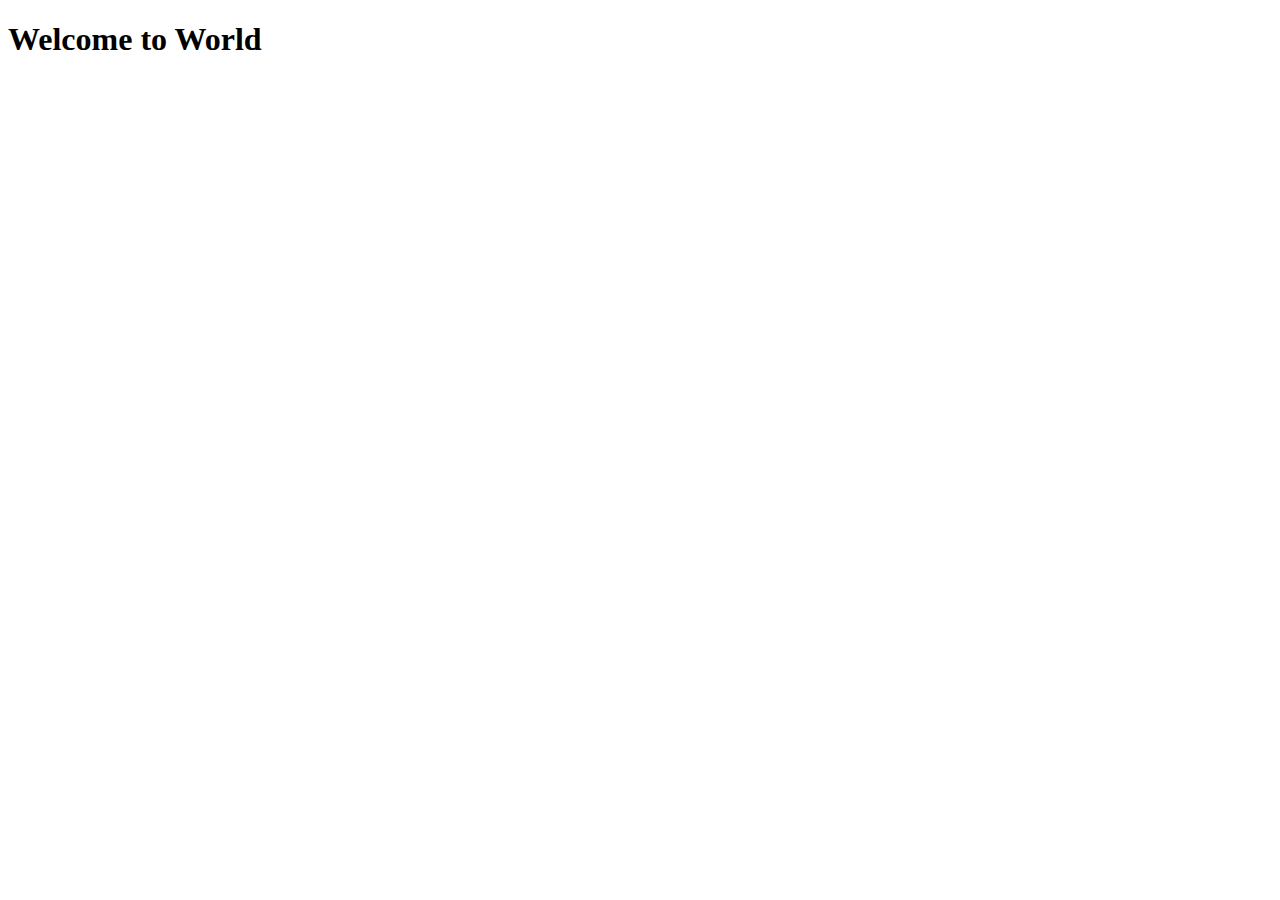
<file: HTML_CSS_JS/index.html>
<!DOCTYPE html>
<html lang="en">
<head>
    <meta charset="UTF-8">
    <meta http-equiv="X-UA-Compatible" content="IE=edge">
    <meta name="viewport" content="width=device-width, initial-scale=1.0">
    <title>Document</title>
</head>
<body>
    <h1>Welcome to World</h1>
</body>
</html>
</file>
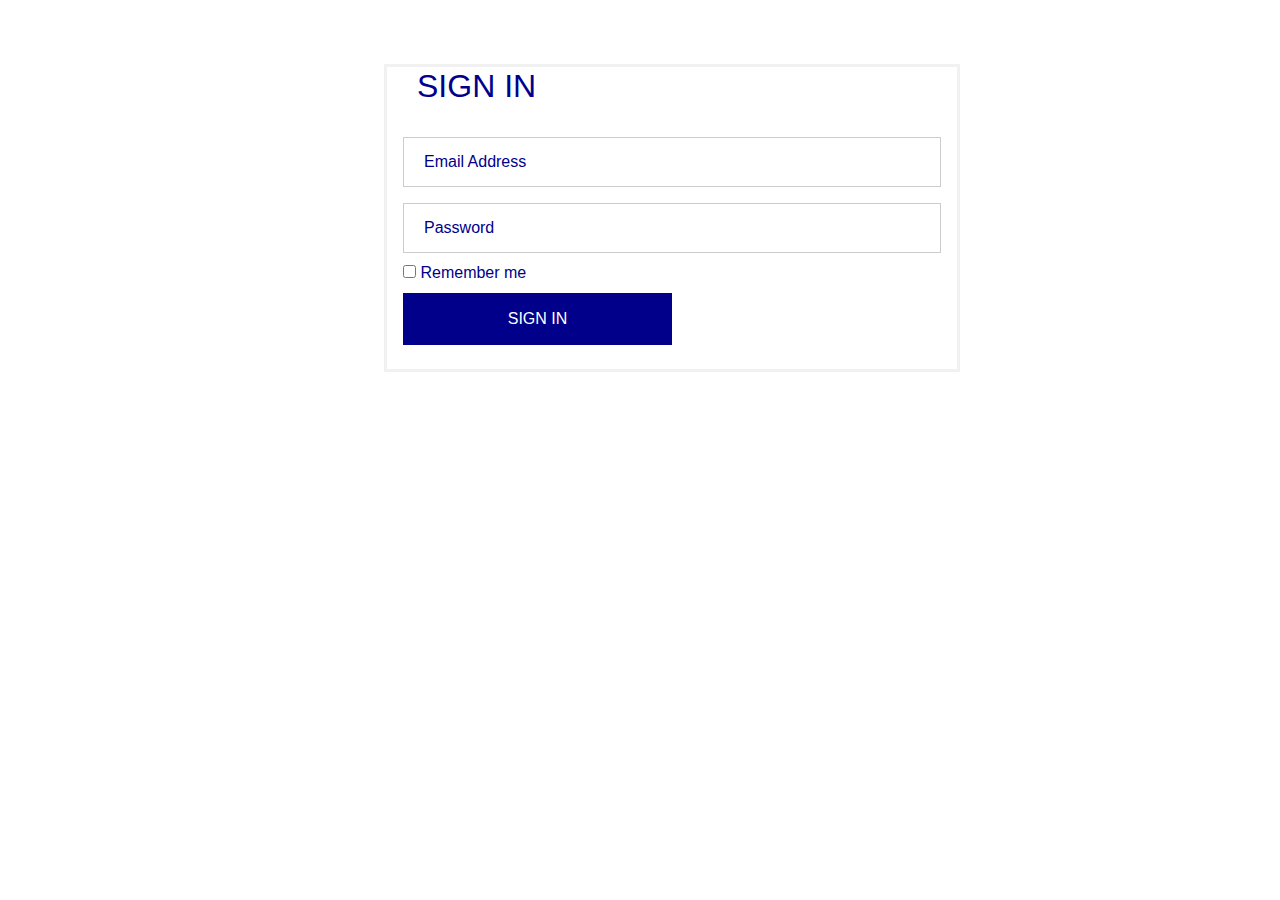
<file: HTML_CSS_JS/login.html>
<!DOCTYPE html>
<html lang="en">

<head>
    <meta charset="UTF-8">
    <meta http-equiv="X-UA-Compatible" content="IE=edge">
    <meta name="viewport" content="width=device-width, initial-scale=1.0">
    <title>SIGN IN</title>

    <link rel="stylesheet" href="css/bootstrap.min.css">

    <link rel="stylesheet" href="loginStyle.css" type="text/css">

</head>

<body>
    <script src="js/bootstrap.bundle.min.js"></script>

    <form action="#" method="post">

        <h2>SIGN IN</h2>

        <div class="container">

            <input type="email" placeholder="Email Address" name="uname" required>

            <input type="password" placeholder="Password" name="psw" required><br>

            <label>
                <input type="checkbox" unchecked="checked" name="remember"> Remember me
            </label>
            <br>

            <button type="submit">SIGN IN</button>

        </div>
    </form>
   
</body>

</html>
</file>
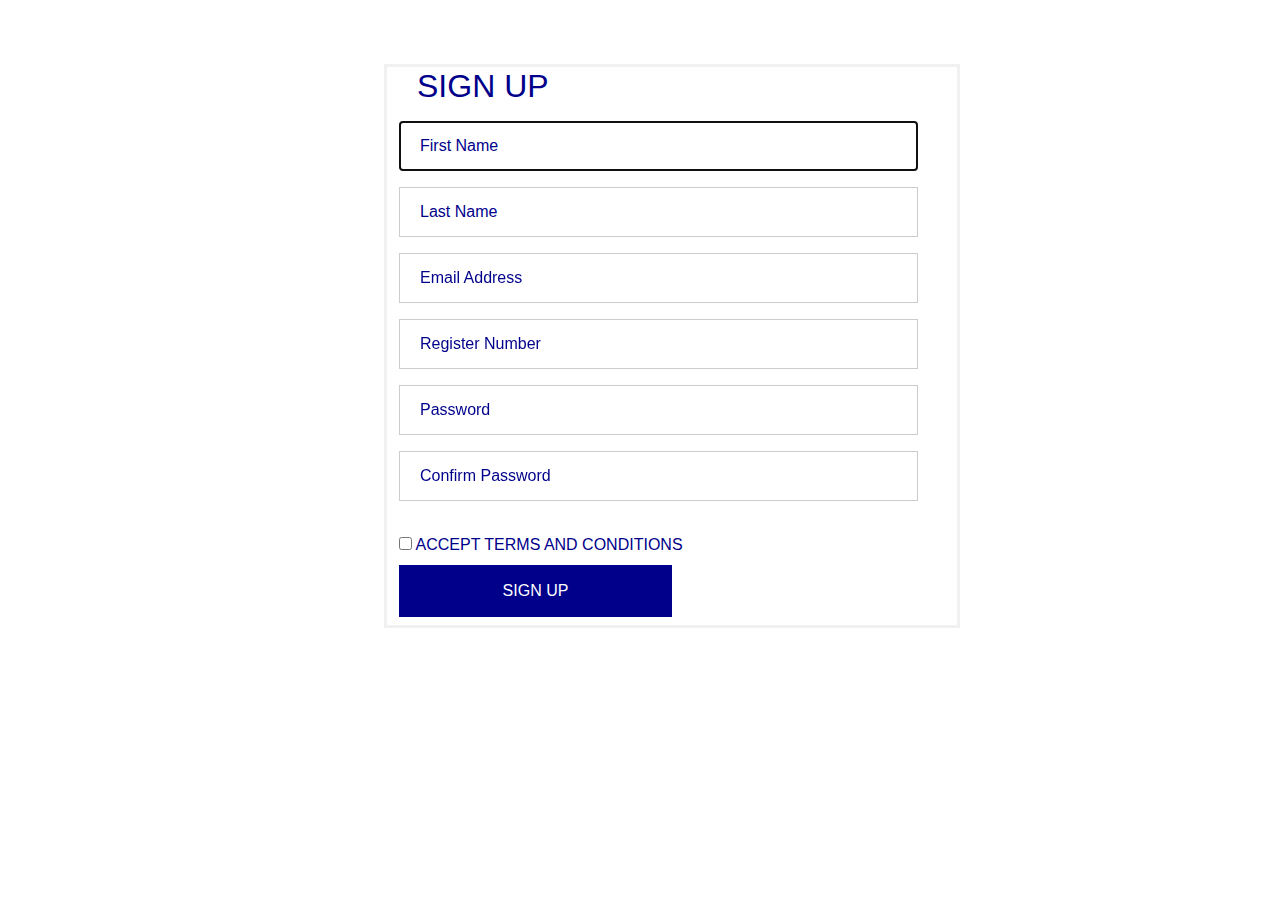
<file: HTML_CSS_JS/register.html>
<!DOCTYPE html>
<html lang="en">

<head>
    <meta charset="UTF-8">
    <meta http-equiv="X-UA-Compatible" content="IE=edge">
    <meta name="viewport" content="width=device-width, initial-scale=1.0">
    <title>SIGN UP</title>

    <link rel="stylesheet" href="css/bootstrap.min.css">

    <link rel="stylesheet" href="registerStyle.css" type="text/css">

    <link rel="stylesheet" href="css/all.min.css">

</head>

<body>
    <script src="js/bootstrap.bundle.min.js"></script>

   
    <form action="#" method="post" >
        <!-- <i class="fas fa-paper-plane"></i> -->
        <h2>SIGN UP</h2>

        <div class="container">
            <div class="input-group">
                <input type="text" placeholder="First Name" name="firstName" id="firstName" autofocus required="Please fill out this field." onkeyup="validateName()" >
                <span id = "name-error"></span>
            </div>
            <div class="input-group">
                <input type="text" placeholder="Last Name" name="lastName" id="lastName" autofocus required onkeyup="validateLastName()" >
                <span id = "lastName-error"></span>
            </div>
            <div class="input-group">
                <input type="email" placeholder="Email Address" name="email" id="email"autofocus required onkeyup="validateEmail()" >
                <span id = "email-error"></span>
            </div>
            <div class="input-group">
                <input type="text" placeholder="Register Number" name="registerNumber" id="registerNumber" autofocus required onkeyup="validateRegisterNumber()" >
                <span id = "registerNumber-error"></span>
            </div>
            <div class="input-group">
                <input type="password" placeholder="Password" name="psw" id="psw" autofocus required onkeyup="validatePassword()" >
                <span id = "password-error"></span>
            </div>
            <div class="input-group">
                <input type="password" placeholder="Confirm Password" name="confirmPassword" id="confirmPassword" autofocus required onkeyup="validateConfirmPassword()">
                <span id = "confirmPassword-error"></span>
            </div>
            <br>

            <label>
                <input type="checkbox" unchecked="checked" name="remember" required> ACCEPT TERMS AND CONDITIONS
            </label>
            <br>

            <button type="submit" onClick="f1()" id="register">SIGN UP</button>

        </div>

    </form>
    <script src="validation.js"></script>
</body>

</html>
</file>
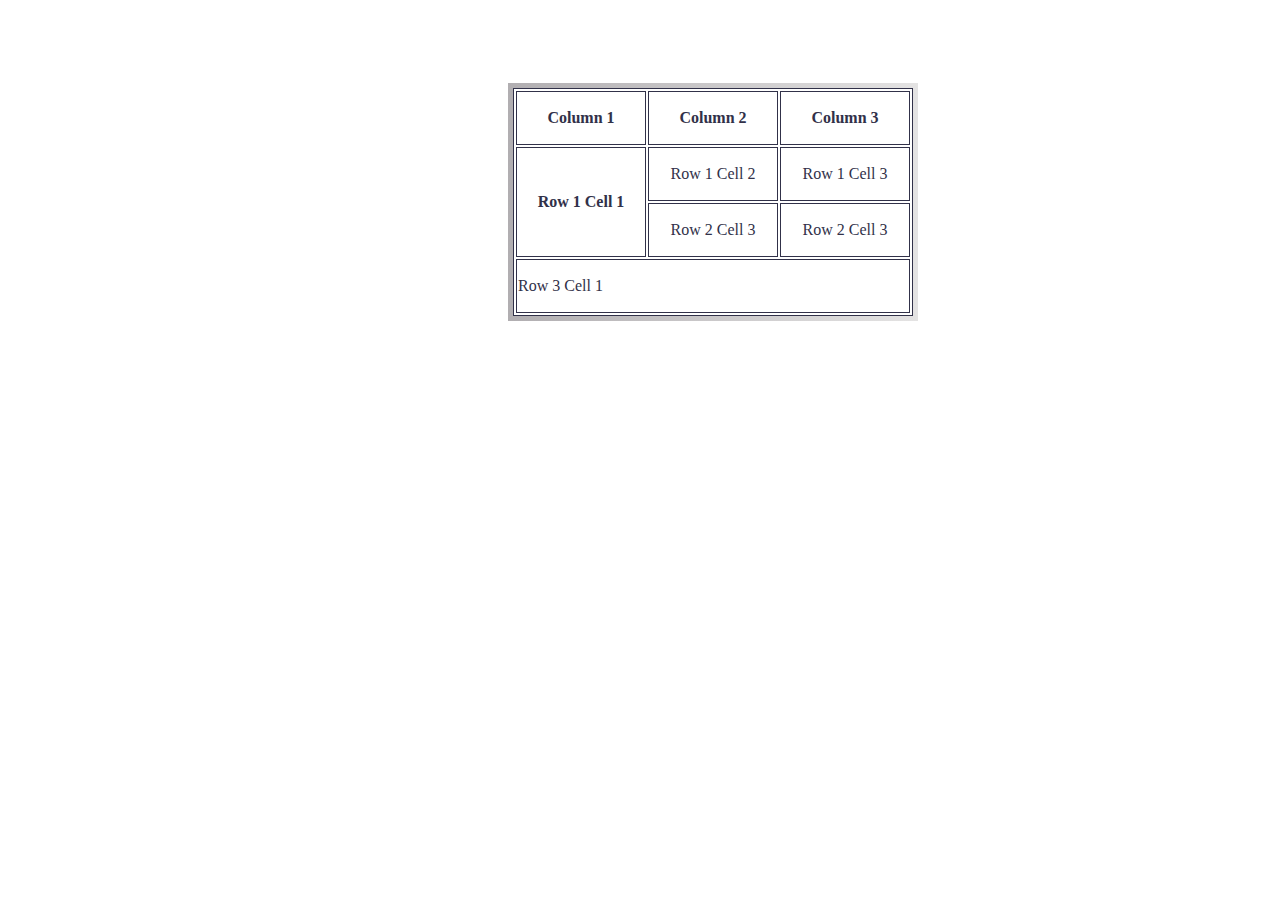
<file: HTML_CSS_JS/table.html>
<!DOCTYPE html>
<html lang="en">

<head>
    <meta charset="UTF-8">
    <meta http-equiv="X-UA-Compatible" content="IE=edge">
    <meta name="viewport" content="width=device-width, initial-scale=1.0">

    <title>Table Design</title>

    <!-- <link rel="stylesheet" href="https://maxcdn.bootstrapcdn.com/bootstrap/3.4.1/css/bootstrap.min.css"> -->
    <script src="https://ajax.googleapis.com/ajax/libs/jquery/3.6.1/jquery.min.js"></script>
    <script src="https://maxcdn.bootstrapcdn.com/bootstrap/3.4.1/js/bootstrap.min.js"></script>

    <link rel="stylesheet" href="style.css" type="text/css">

</head>

<body>
    <div class="tableDesign">
        <table>
            <tr>
                <th>Column 1</th>
                <th>Column 2</th>
                <th>Column 3</th>
            </tr>
            <tr>
                <th rowspan="2">Row 1 Cell 1</th>
                <td style="text-align: center">Row 1 Cell 2</td>
                <td style="text-align: center">Row 1 Cell 3</td>
            </tr>
            <tr>
                <td style="text-align: center">Row 2 Cell 3</td>
                <td style="text-align: center">Row 2 Cell 3</td>
            </tr>
            <tr>
                <td colspan="3">Row 3 Cell 1</td>
            </tr>
        </table>

    </div>

</body>

</html>
</file>
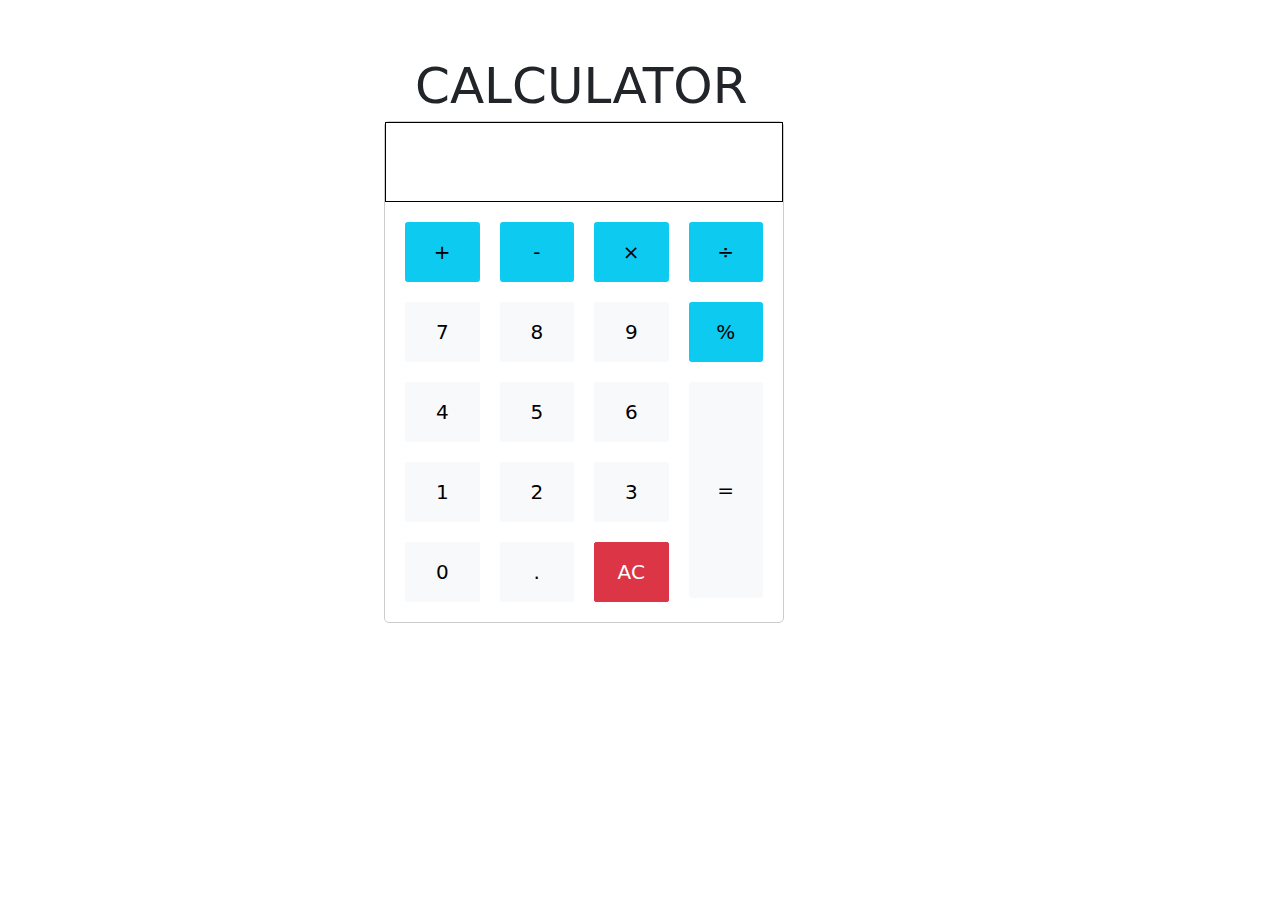
<file: HTML_CSS_JS/calculator/calculatorView.html>
<!DOCTYPE html>
<html lang="en">
<head>
    <meta charset="UTF-8">
    <meta http-equiv="X-UA-Compatible" content="IE=edge">
    <meta name="viewport" content="width=device-width, initial-scale=1.0">
    <title>Document</title>

    <link rel="stylesheet" href="css/bootstrap.min.css">
    <link rel="stylesheet" href="css/all.min.css">
    <script src="js/bootstrap.bundle.min.js"></script>

    <link rel="stylesheet" href="calculatorStyle.css" type="text/css">

</head>
<body>

    <div class="container"> <h1>CALCULATOR</h1></div>
    <div class="calculator card">
       
        <input type="text" class="calculator-screen z-depth-1" id='result' value="" disabled />
      
        <div class="calculator-keys">
      
          <button type="button" class="operator btn btn-info" value="+" onClick="display('+')">+</button>
          <button type="button" class="operator btn btn-info" value="-" onClick="display('-')">-</button>
          <button type="button" class="operator btn btn-info" value="*" onClick="display('*')">&times;</button>
          <button type="button" class="operator btn btn-info" value="/" onClick="display('/')">&divide;</button>
      
          <button type="button" value="7" class="btn btn-light waves-effect" onClick="display('7')">7</button>
          <button type="button" value="8" class="btn btn-light waves-effect" onClick="display('8')">8</button>
          <button type="button" value="9" class="btn btn-light waves-effect" onClick="display('9')">9</button>
          <button type="button" class="operator btn btn-info" value="%" onClick="display('%')">%</button>
      
      
          <button type="button" value="4" class="btn btn-light waves-effect" onClick="display('4')">4</button>
          <button type="button" value="5" class="btn btn-light waves-effect" onClick="display('5')">5</button>
          <button type="button" value="6" class="btn btn-light waves-effect" onClick="display('6')">6</button>
      
      
          <button type="button" value="1" class="btn btn-light waves-effect" onClick="display('1')">1</button>
          <button type="button" value="2" class="btn btn-light waves-effect" onClick="display('2')">2</button>
          <button type="button" value="3" class="btn btn-light waves-effect" onClick="display('3')">3</button>
      
      
          <button type="button" value="0" class="btn btn-light waves-effect" onClick="display('0')">0</button>
          <button type="button" class="btn btn-light waves-effect" value="." onClick="display('.')">.</button>
          <button type="button" class="all-clear function btn btn-danger btn-sm" value="all-clear" onclick="clearScreen()" >AC</button>
      
          <button type="button" class="equal-sign operator btn btn-light" value="=" onClick="solve()">=</button>
      
        </div>
      </div>
      <script src="calculatorValidation.js"></script>
</body>
</html>
</file>
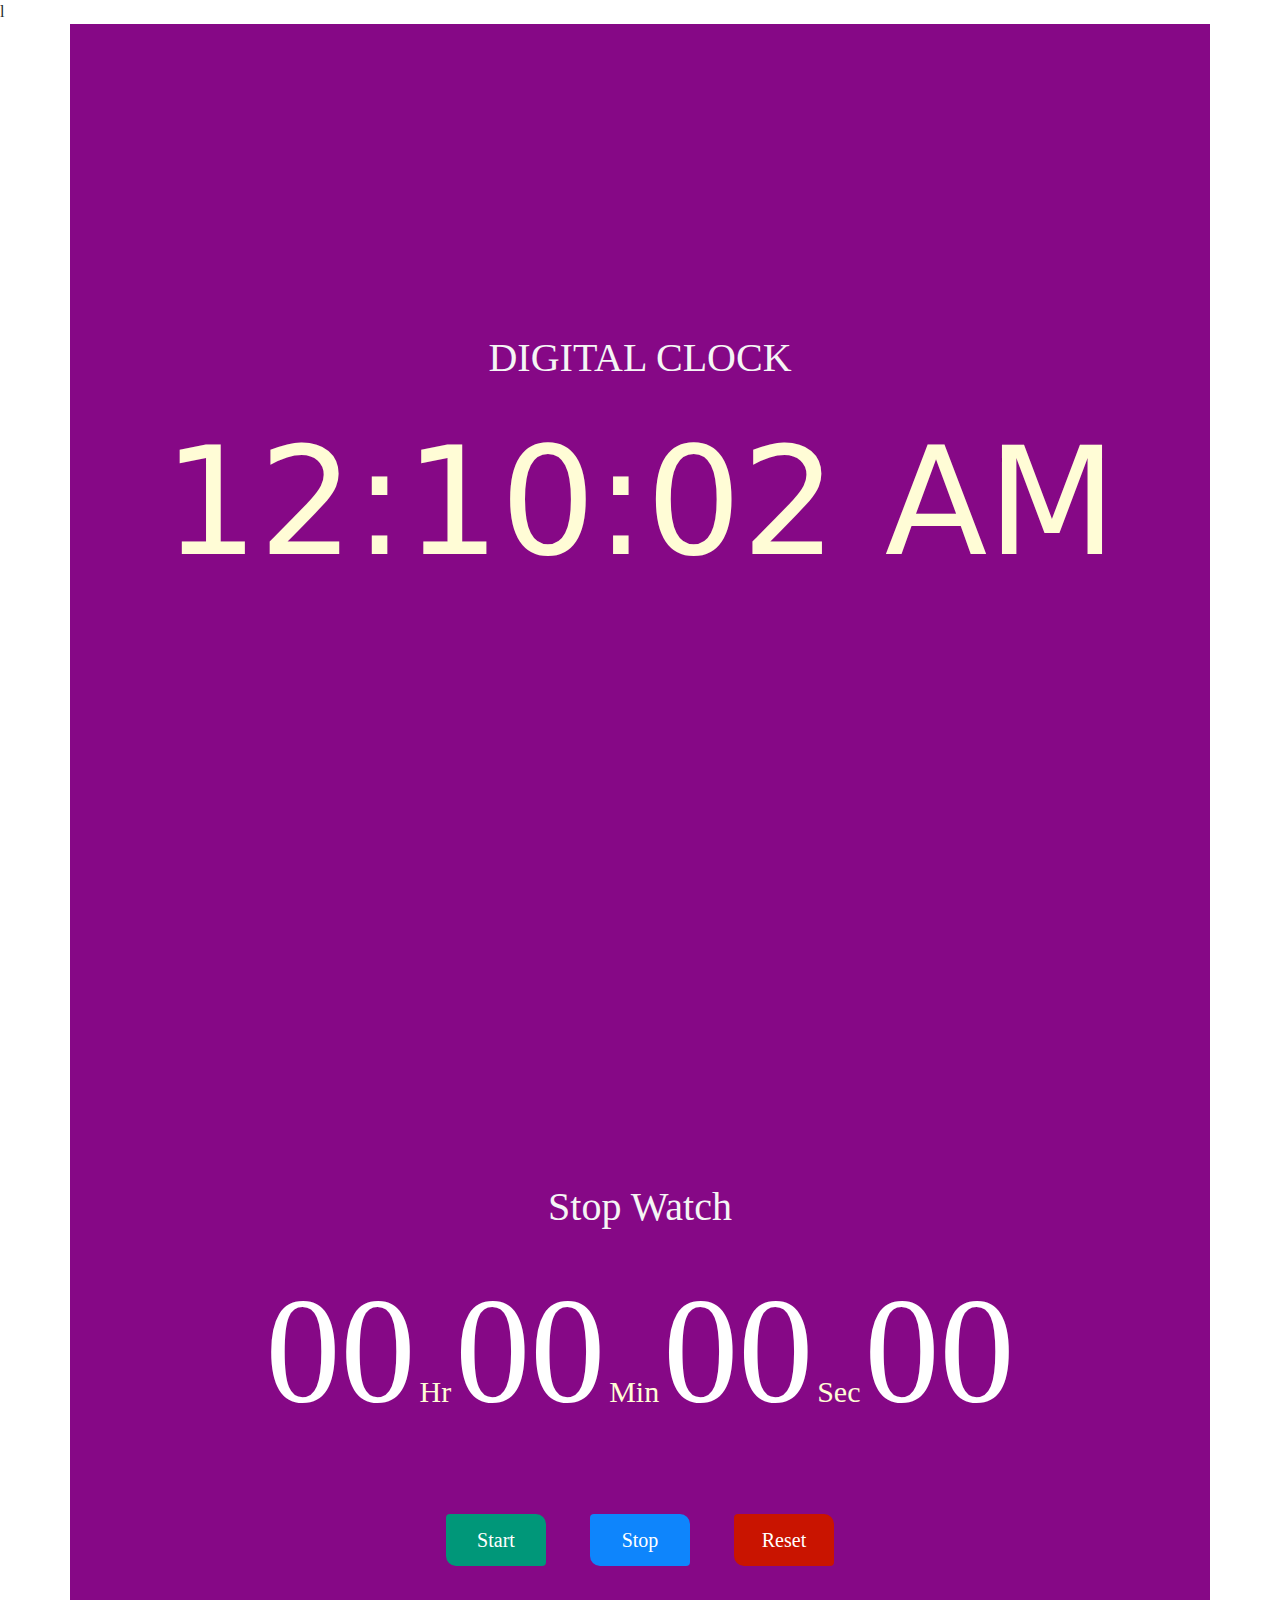
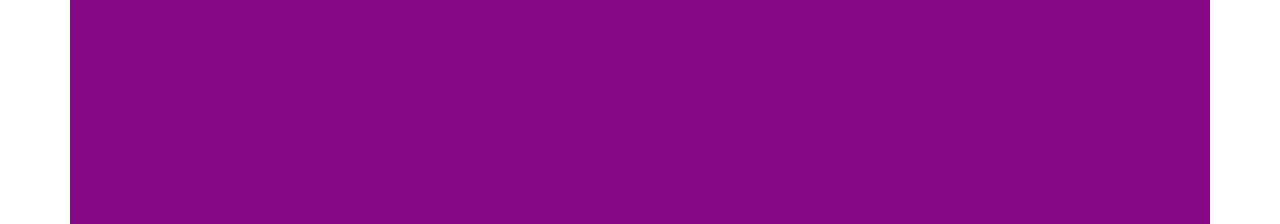
<file: HTML_CSS_JS/ClockTimer/ClockView.html>
<!DOCTYPE html>
<html lang="en">

<head>
    <meta charset="UTF-8">
    <meta http-equiv="X-UA-Compatible" content="IE=edge">
    <meta name="viewport" content="width=device-width, initial-scale=1.0">
    <title>Document</title>

    <link rel="stylesheet" href="css/bootstrap.min.css">
    <link rel="stylesheet" href="css/all.min.css">

    <link rel="stylesheet" href="ClockTimerStyle.css" type="text/css">

    l

</head>

<body>
    <div class="container">
        <h1>DIGITAL CLOCK</h1>
        <div id="clock" onload="currentTime()"></div>
    </div>

    <div class="container">
        <h1>Stop Watch</h1>
        <div id="time">
            <span class="digit" id="hr">
              00</span>
            <span class="txt">Hr</span>
            <span class="digit" id="min">
              00</span>
            <span class="txt">Min</span>
            <span class="digit" id="sec">
              00</span>
            <span class="txt">Sec</span>
            <span class="digit" id="count">
              00</span>
        </div>
        <div id="buttons">
            <button class="btn" id="start">
              Start</button>
            <button class="btn" id="stop">
              Stop</button>
            <button class="btn" id="reset">
              Reset</button>
        </div>
    </div>

    <script src="ClockTimerValidations.js"></script>
</body>

</html>
</file>
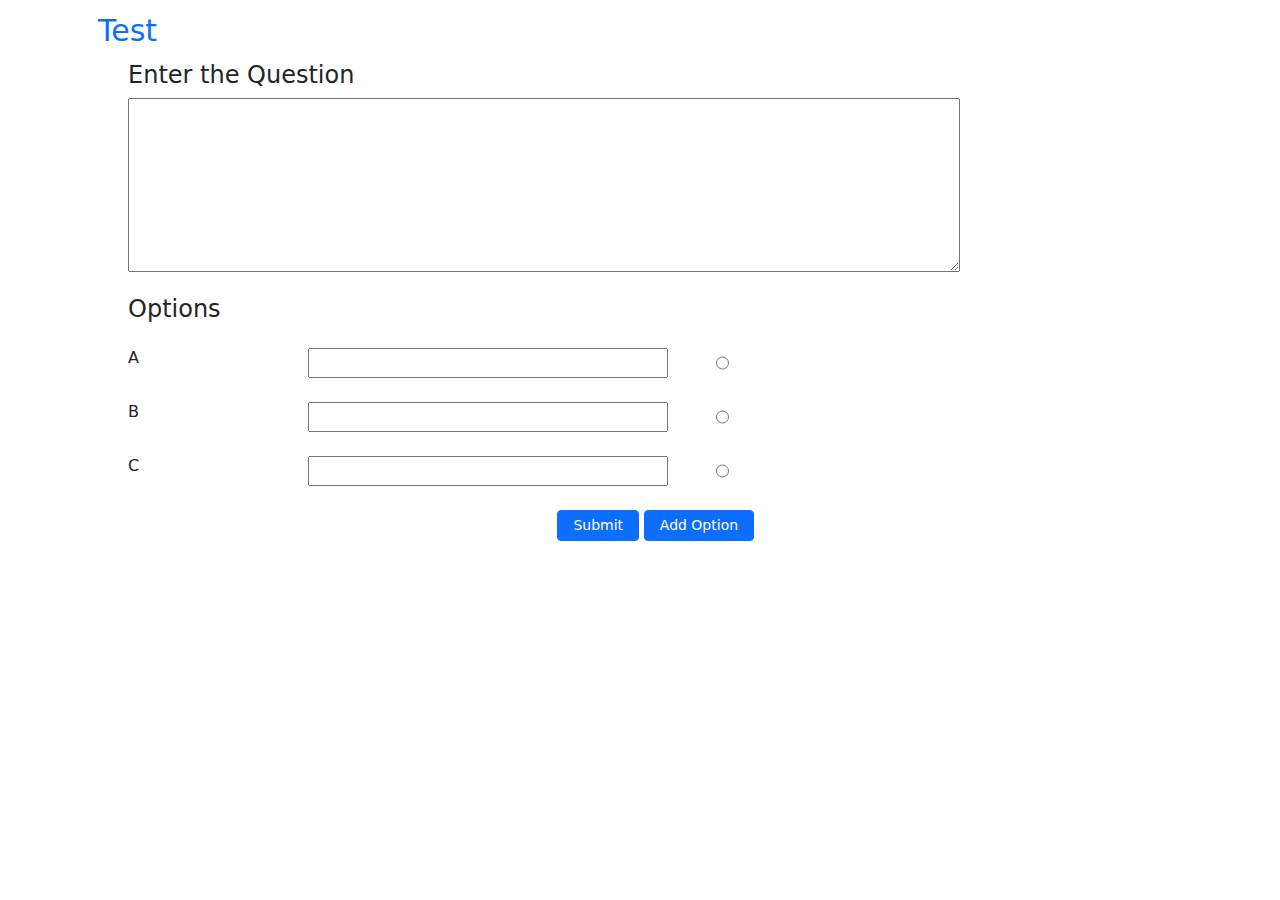
<file: HTML_CSS_JS/MockTest/AddQuestionToMockTest.html>
<!DOCTYPE html>
<html lang="en">

<head>
    <meta charset="UTF-8">
    <meta http-equiv="X-UA-Compatible" content="IE=edge">
    <meta name="viewport" content="width=device-width, initial-scale=1.0">
    <title>Mock Question Paper</title>

    <link rel="stylesheet" href="css/bootstrap.min.css">
    <link rel="stylesheet" href="css/all.min.css">

    <script src="js/bootstrap.bundle.min.js"></script>
    <script src="https://code.jquery.com/jquery-3.6.3.min.js"
        integrity="sha256-pvPw+upLPUjgMXY0G+8O0xUf+/Im1MZjXxxgOcBQBXU=" crossorigin="anonymous"></script>

    <link rel="stylesheet" href="MockTestStyle.css" type="text/css">

</head>

<body>

    <div class="container">
        <a class="nav-link" href="MockTest.html" style="font-size: 30px;">Test</a>
    </div>

    <div class="col-md-9">
        <div>
            <h4>
                Enter the Question
            </h4>
            <textarea name="" id="question" cols="100" rows="7" required></textarea>
            <span id="errortextarea" class="text-danger">

            </span>
        </div>
        <div class="mt-3">
            <h4>
                Options
            </h4>
            <div class=" w-75">
                <div class="d-flex my-4">
                    <h6 class="col-md-3">A</h6>
                    <div class="col-md-6">
                        <input class="col-md-12" type="text" id="inputA" required>
                        <span class="text-danger" id="errorA"></span>
                    </div>
                    <input type="radio" name="option" value="0" class="ms-5">
                </div>
                <div class="d-flex my-4">
                    <h6 class="col-md-3">B</h6>
                    <div class="col-md-6">
                        <input type="text" id="inputB" class="col-md-12" required>
                        <span class="text-danger" id="errorB"></span>
                    </div>
                    <input type="radio" name="option" value="1" class="ms-5">
                    <span></span>
                </div>
                <div class="d-flex my-4">
                    <h6 class="col-md-3">C</h6>
                    <div class="col-md-6">
                        <input type="text" id="inputC" class="col-md-12" required>
                        <span class="text-danger" id="errorC"></span>
                    </div>
                    <input type="radio" name="option" value="2" class="ms-5">
                </div>
                <div id="addRadioButton">

                </div>
                <div class="float-end">
                    <button class="btn btn-primary" id="button1" onclick="addoption(1)">Add Option</button>
                    <button class="btn btn-dark" id="button2" onclick="addoption(-1)">Remove</button>
                </div>
                <div class="float-end" style="width:12%;">
                    <button class="btn btn-primary" id="button3" onclick="submitQuestions()">Submit</button>
                </div>
                <span id="count" style="visibility:hidden">
                    1
                </span>
            </div>
        </div>
    </div>
    <script src="MockTestValidations.js"></script>
</body>

</html>
</file>
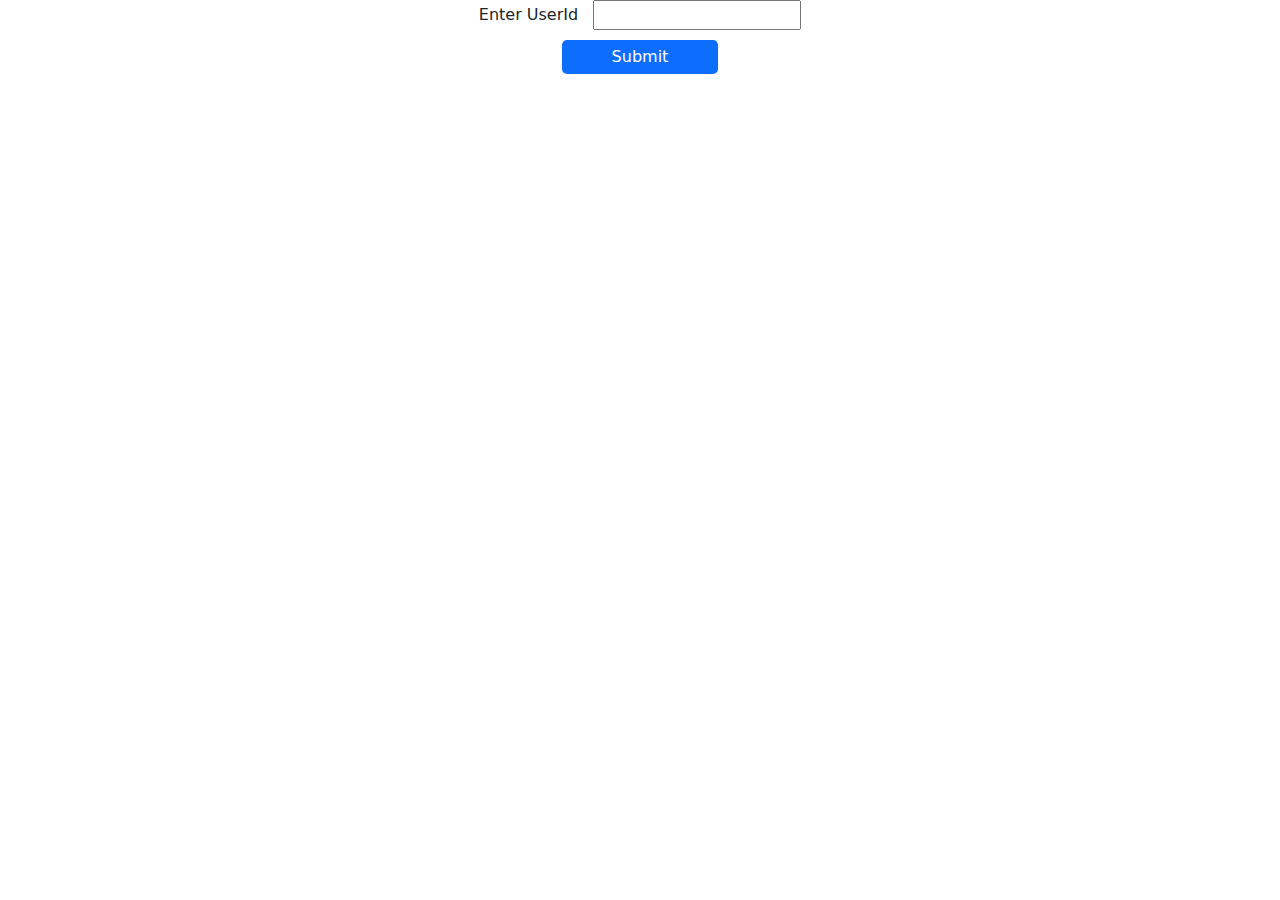
<file: HTML_CSS_JS/MockTest/MockTest.html>
<!DOCTYPE html>
<html lang="en">
<head>
    <meta charset="UTF-8">
    <meta http-equiv="X-UA-Compatible" content="IE=edge">
    <meta name="viewport" content="width=device-width, initial-scale=1.0">
    <title>Mock Test</title>
    <link rel="stylesheet" href="css/bootstrap.min.css">
    <link rel="stylesheet" href="css/all.min.css">

    <script src="js/bootstrap.bundle.min.js"></script>
    <script src="https://code.jquery.com/jquery-3.6.3.min.js"
        integrity="sha256-pvPw+upLPUjgMXY0G+8O0xUf+/Im1MZjXxxgOcBQBXU=" crossorigin="anonymous"></script>

    <link rel="stylesheet" href="MockTestStyle.css" type="text/css">
</head>
<body>
    <div class="container" id="testbody">
            <div style="text-align: center;">
                <label for="" style="margin-right: 10px;">Enter UserId</label>
                <input type="text" id="userid"><br>
                <button class="bg-primary text-white" id="TestButton" onclick="start()">Submit</button>
            </div>
    </div>
    <script src="MockTestValidations.js"></script>
</body> 
</html>
</file>
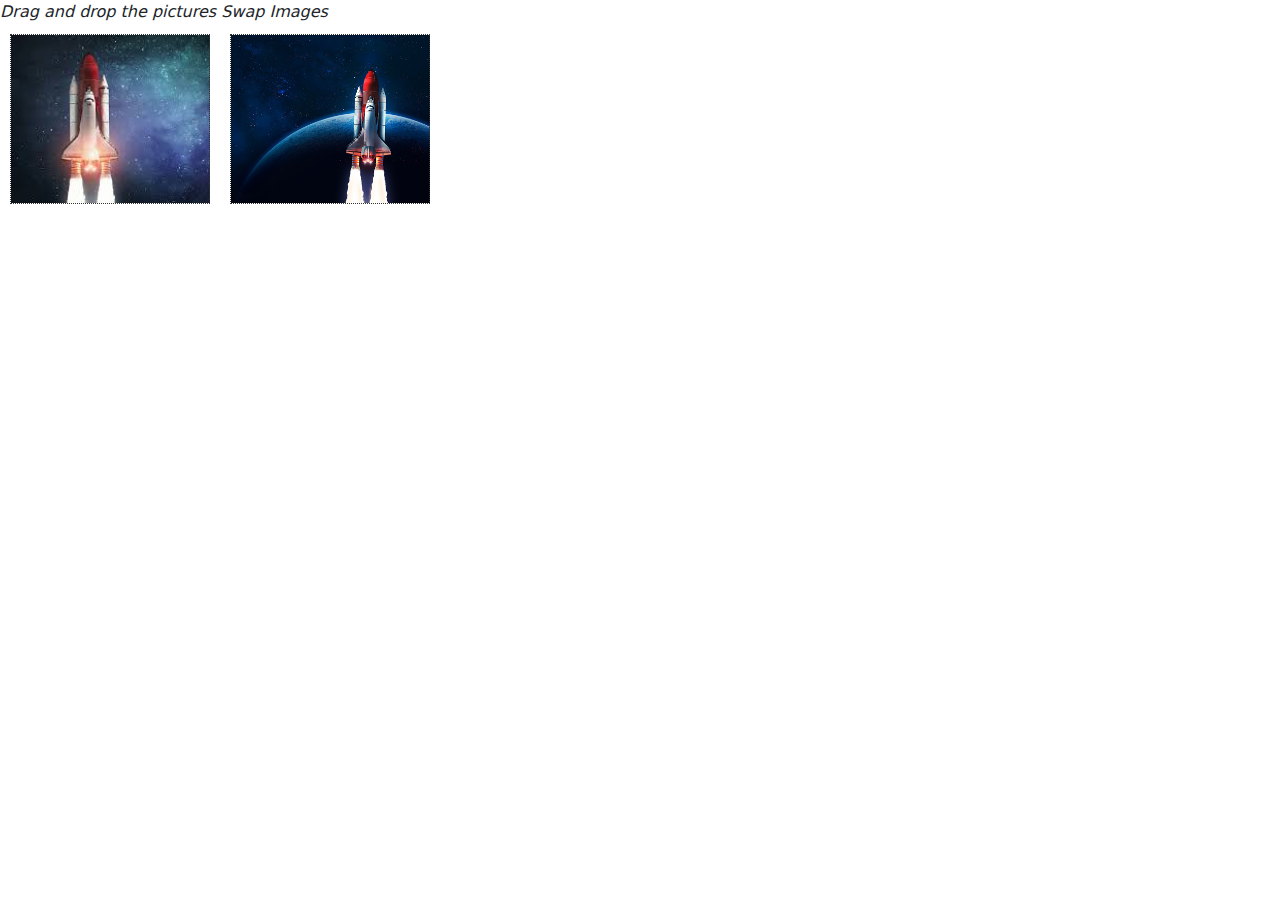
<file: HTML_CSS_JS/SwapImages/SwapImagesView.html>
<!DOCTYPE html>
<html lang="en">
<head>
    <meta charset="UTF-8">
    <meta http-equiv="X-UA-Compatible" content="IE=edge">
    <meta name="viewport" content="width=device-width, initial-scale=1.0">
    <title>Document</title>

    <link rel="stylesheet" href="css/bootstrap.min.css">
    <link rel="stylesheet" href="css/all.min.css">

    <script src="js/bootstrap.bundle.min.js"></script>

    <link rel="stylesheet" href="SwapImagesStyle.css" type="text/css">

</head>

<body>
    <div><em>Drag and drop the pictures Swap Images</em></div>
    <div id="box1" ondragover="event.preventDefault()" ondrop="dropImage(event)">
        <div class="mover" id="image1" draggable="true" ondragstart="dragImage(event)"></div>
    </div>
    <div id="box2" ondragover="event.preventDefault()" ondrop="dropImage(event)">
        <div class="mover" id="image2" draggable="true" ondragstart="dragImage(event)"></div>
    </div>
    
    <script src="SwapImagesValidations.js"></script>
</body>

</html>
</file>
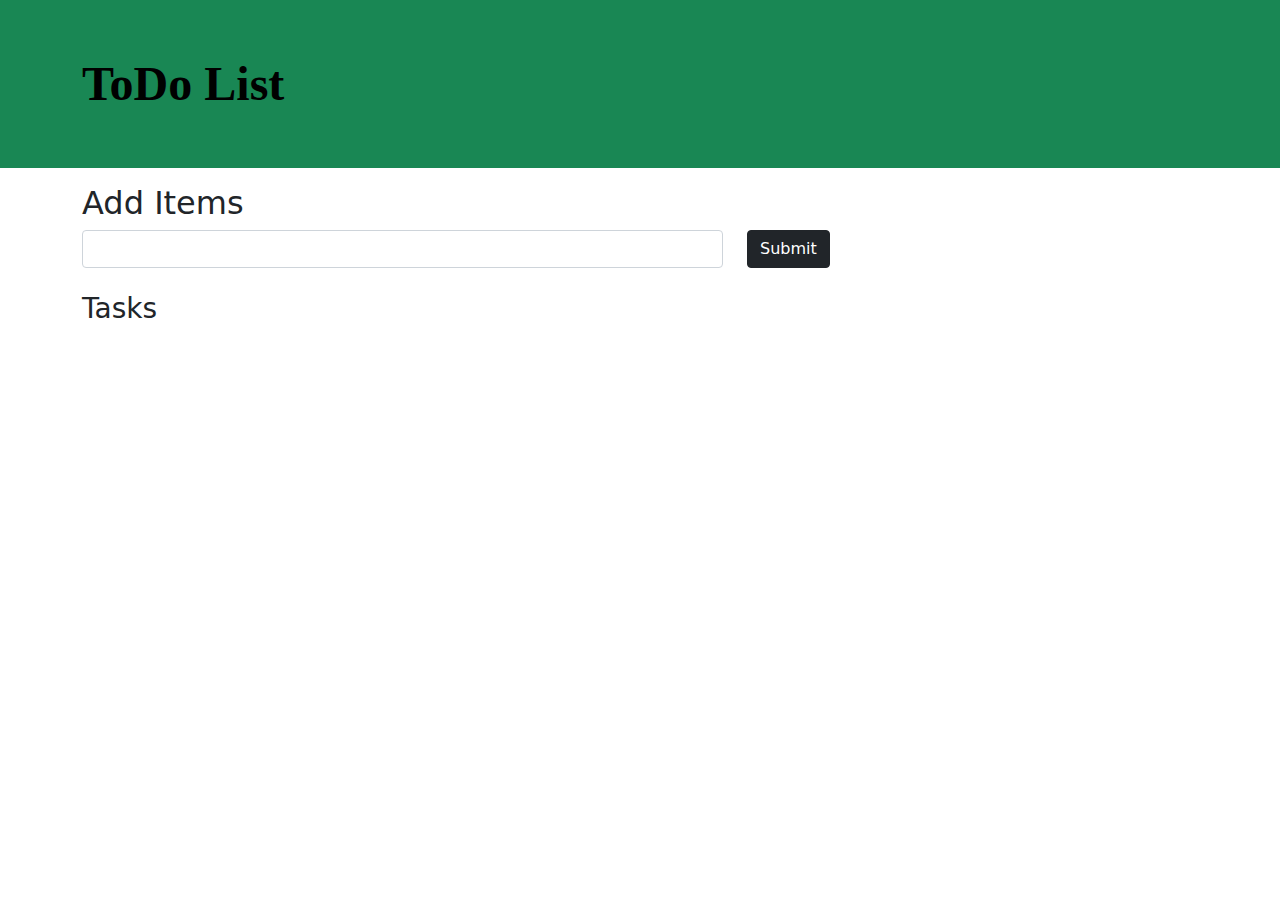
<file: HTML_CSS_JS/TodoList/TodoListView.html>
<!DOCTYPE html>
<html lang="en">

<head>
    <meta charset="UTF-8">
    <meta http-equiv="X-UA-Compatible" content="IE=edge">
    <meta name="viewport" content="width=device-width, initial-scale=1.0">
    <title>Document</title>

    <link rel="stylesheet" href="css/all.min.css">
    <link rel="stylesheet" href="css/bootstrap.min.css">
    <script src="js/bootstrap.bundle.min.js"></script>

</head>

<body>
    <header class="bg-success text-white p-5">
        <div class="container">
            <div class="row">
                <div class="col-lg-12 col-md-12 col-sm-12">
                    <font face="Comic sans MS" size="11" color="black">
                        <strong>ToDo List</strong>
                    </font>

                </div>
            </div>
        </div>
    </header>

    <div class="container mt-3">
        <h2>Add Items</h2>

        <!-- <label id="lblsuccess" class="text-success" style="display: none;">
        </label> -->

        <form id="addForm">
            <div class="row">
                <div class="col-lg-7 col-md-7 col-sm-7">
                    <input type="text" class="form-control" id="item">
                </div>

                <div class="col-lg-5 col-md-5 col-sm-5">
                    <input type="submit" class="btn btn-dark" id="submit" value="Submit">
                </div>
            </div>
        </form>

        <h3 class="mt-4">Tasks</h3>

        <form id="addForm">
            <ul class="list-group" id="items"></ul>
        </form>
    </div>

    <script src="TodoListVadlidations.js"></script>
</body>

</html>
</file>
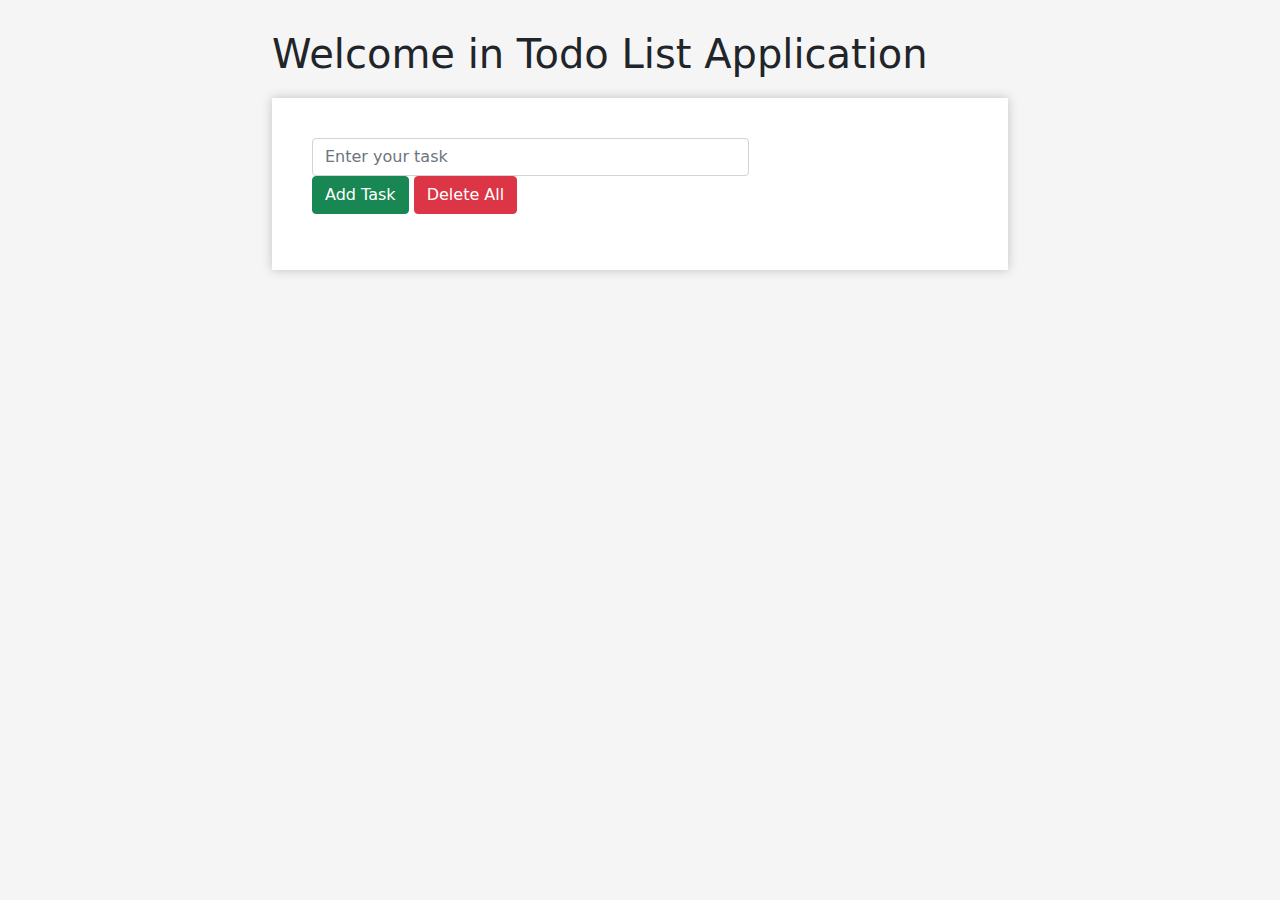
<file: HTML_CSS_JS/TodoList/ToDoLocalStorageView.html>
<!DOCTYPE html>
<html lang="en">

<head>
  <meta charset="UTF-8" />
  <meta name="viewport" content="width=device-width, initial-scale=1.0" />
  <title>Todo List</title>
  
  <link rel="stylesheet" href="css/bootstrap.min.css" />
  <link rel="stylesheet" href="ToDoLocalStorageStyle.css" />
</head>

<body>

  <section class="todo-outer">
    <div class="container">
      <div class="row justify-content-md-center">
        <div class="col-sm-12 col-md-8">
          <h1>Welcome in Todo List Application</h1>
          <div class="todo-inner">
            <div class="form-row">
              <div class="col-8 mr-sm-2">
                <input type="text" class="form-control" placeholder="Enter your task" id="addtaskinput" />
                <input type="hidden" id="saveindex">
                <button type="button" class="btn btn-success mr-sm-2" id="addtaskbtn">
                Add Task
              </button>
              <button type="button" class="btn btn-success mr-sm-2" id="savetaskbtn" style="display: none;">
                Save Task
              </button>
              <button type="button" id="deleteallbtn" class="btn btn-danger">
                Delete All
              </button>
            </div>
            </div>
            <div class="to-do-output">
              <table class="table table-striped mt-3 mb-0" id="addedtasklist">
                
              </table>
            </div>
          </div>
        </div>
      </div>
    </div>
  </section>
  <script src="ToDoLocalStorageValidations.js"></script>
</body>

</html>
</file>
<file: HTML_CSS_JS/loginStyle.css>
body {
    font-family: Arial, Helvetica, sans-serif;
}
form {
    border: 3px solid #f1f1f1;
    width: 45%;
    margin-left: 30%;
    margin-top: 5%;
}

input[type=password], input[type=email] {
  width: 100%;
  padding: 12px 20px;
  margin: 8px 0;
  display: inline-block;
  border: 1px solid #ccc;
  box-sizing: border-box;
}

button {
  background-color: darkblue;
  color: white;
  padding: 14px 20px;
  margin: 8px 0;
  border: none;
  cursor: pointer;
  width: 50%;
}

button:hover {
  opacity: 0.8;
}

.container {
  padding: 16px;
}

h2 {
    color: darkblue;
    margin-left: 30px;
}

label{
    color: darkblue;
}

::placeholder { 
    color: darkblue;
}
</file>
<file: HTML_CSS_JS/registerStyle.css>
body {
    font-family: Arial, Helvetica, sans-serif;
}
form {
    border: 3px solid #f1f1f1;
    width: 45%;
    margin-left: 30%;
    margin-top: 5%;
}

input[type=password], input[type=email], input[type=text]{
  width: 95%;
  padding: 12px 20px;
  margin: 8px 0;
  display: inline-block;
  border: 1px solid #ccc;
  box-sizing: border-box;
}

button {
  background-color: darkblue;
  color: white;
  padding: 14px 20px;
  margin: 8px 0;
  border: none;
  cursor: pointer;
  width: 50%;
}

button:hover {
  opacity: 0.8;
}

.psw {
  float: right;
  padding-top: 16px;
}

/* Change styles for button on extra small screens */
@media screen and (max-width: 300px) {
  .psw {
     display: block;
     float: none;
  }
}

h2 {
    color: darkblue;
    margin-left: 30px;
}

label{
    color: darkblue;
}

::placeholder { 
    color: darkblue;
}


.input-group span{
    position: relative;
    left: 10px;
    right: 17px;
    font-size: 14px;
    color: red;
}
/* .input-group span i #rightClick{ 
  color: seagreen;
}
.input-group span i {
  color: red;
} */
</file>
<file: HTML_CSS_JS/style.css>
table, th, td {
    border: 1px solid; 
    table-layout: auto;
    width: 400px; 
    height: 50px;
    
  }

  .tableDesign{

    background: 
    linear-gradient(white 0 0) padding-box, /*this is your grey background*/
    linear-gradient(to right, #b1aeb1, #e4e3e3) border-box;
  color: #313149;
  
  border: 5px solid transparent;
  
  display: inline-block;
  margin: 75px 500px;

  }
</file>
<file: HTML_CSS_JS/calculator/calculatorStyle.css>
html {
    font-size: 62.5%;
    box-sizing: border-box;
  }
  
  *,
  *::before,
  *::after {
    margin: 0;
    padding: 0;
    box-sizing: inherit;
  }
  
  .calculator {
    border: 1px solid #ccc;
    border-radius: 5px;
    width: 400px;
    margin-left: 30%;
  }

  .container h1{
    width: 28%;
    height: 100%;
    font-size: 50px;
    margin-left: 30%;
    margin-top: 5%;
  }
  
  .calculator-screen {
    width: 100%;
    height: 80px;
    border: 1px solid;
    background-color: white;
    color: black;
    text-align: right;
    padding-right: 20px;
    padding-left: 10px;
    font-size: 4rem;
  }
  
  button {
    height: 60px;
    font-size: 2rem!important;
  }
  
  .equal-sign {
    height: 98%;
    grid-area: 3 / 4 / 6 / 5;
  }
  
  .calculator-keys {
    display: grid;
    grid-template-columns: repeat(4, 1fr);
    grid-gap: 20px;
    padding: 20px;
  }
</file>
<file: HTML_CSS_JS/ClockTimer/ClockTimerStyle.css>
.container #clock {
  font-size: 150px;
  color: #fffcd6;
  font-family: system-ui;
}

body {
  padding: 0;
  margin: 0;
  font-family: verdana;
}

.container {
  display: flex;
  flex-direction: column;
  justify-content: center;
  align-items: center;
  width: 100%;
  height: 100vh;
  background-color: rgb(134, 8, 134);
}

h1 {
  color: whitesmoke;
  text-align: center;
}

.digit {
  font-size: 150px;
  color: #fff;
}

.txt {
  font-size: 30px;
  color: #fffcd6;
}

#buttons {
  margin-top: 50px;
}

.btn {
  width: 100px;
  padding: 10px 15px;
  margin: 0px 20px;
  border-top-right-radius: 10px;
  border-bottom-left-radius: 10px;
  border-bottom-right-radius: 4px;
  border-top-left-radius: 4px;
  cursor: pointer;
  font-size: 20px;
  transition: 0.5s;
  color: white;
  font-weight: 500;
}

#start {
  background-color: #009779;
}

#stop {
  background-color: #0e85fc;
}

#reset {
  background-color: #c91400;
}
</file>
<file: HTML_CSS_JS/MockTest/MockTestStyle.css>
.col-md-9{
    margin-left: 10%;
}

#button1{
    font-size: 14px;
    padding: 4px 15px;
    border-radius: 4px;
    height: 10%;
}
#button2{
    font-size: 14px;
    padding: 4px 15px;
    visibility:hidden;
    height: 10%;
}

#button3{
    font-size: 14px; 
    padding: 4px 15px;
    border-radius: 4px;
    height: 10%;
    
}

.container #TestButton{
    margin-top: 10px;
    padding: 5px 50px;
    border: 0px;
    border-radius: 5px;
}
</file>
<file: HTML_CSS_JS/SwapImages/SwapImagesStyle.css>
.mover {
    width: 200px;
    height: 170px;
    line-height: 4em;
    margin: 10px;
    padding: 5px;
    float: left;
    border: 1px dotted #333333;
    text-align: center;
}

#image1 {
    background-image: url(images/rocket2.jpg);
    background-repeat: no-repeat;
    background-size: cover;
}

#image2 {
    background-image: url(images/rocket6.jpg);
    background-repeat: no-repeat;
    background-size: cover;
}
</file>
<file: HTML_CSS_JS/TodoList/ToDoLocalStorageStyle.css>
body {
    background: #f5f5f5;
}

header .navbar {
    padding: .5rem 0;
}

header nav.navbar .navbar-brand {
    color: #fff;
}

section.todo-outer {
    width: 100%;
    float: left;
    padding: 30px 0;
}

section.todo-outer h1 {
    font-size: 40px;
    margin-bottom: 20px;
}

.todo-inner {
    width: 100%;
    float: left;
    padding: 40px;
    box-shadow: 0px 0px 10px #c1c1c1;
    background: #fff;
}

table tr td button {
    background: no-repeat;
    border: none;
    padding: 0;
    cursor: pointer;
}

.completed {
    text-decoration: line-through;
}
</file>
